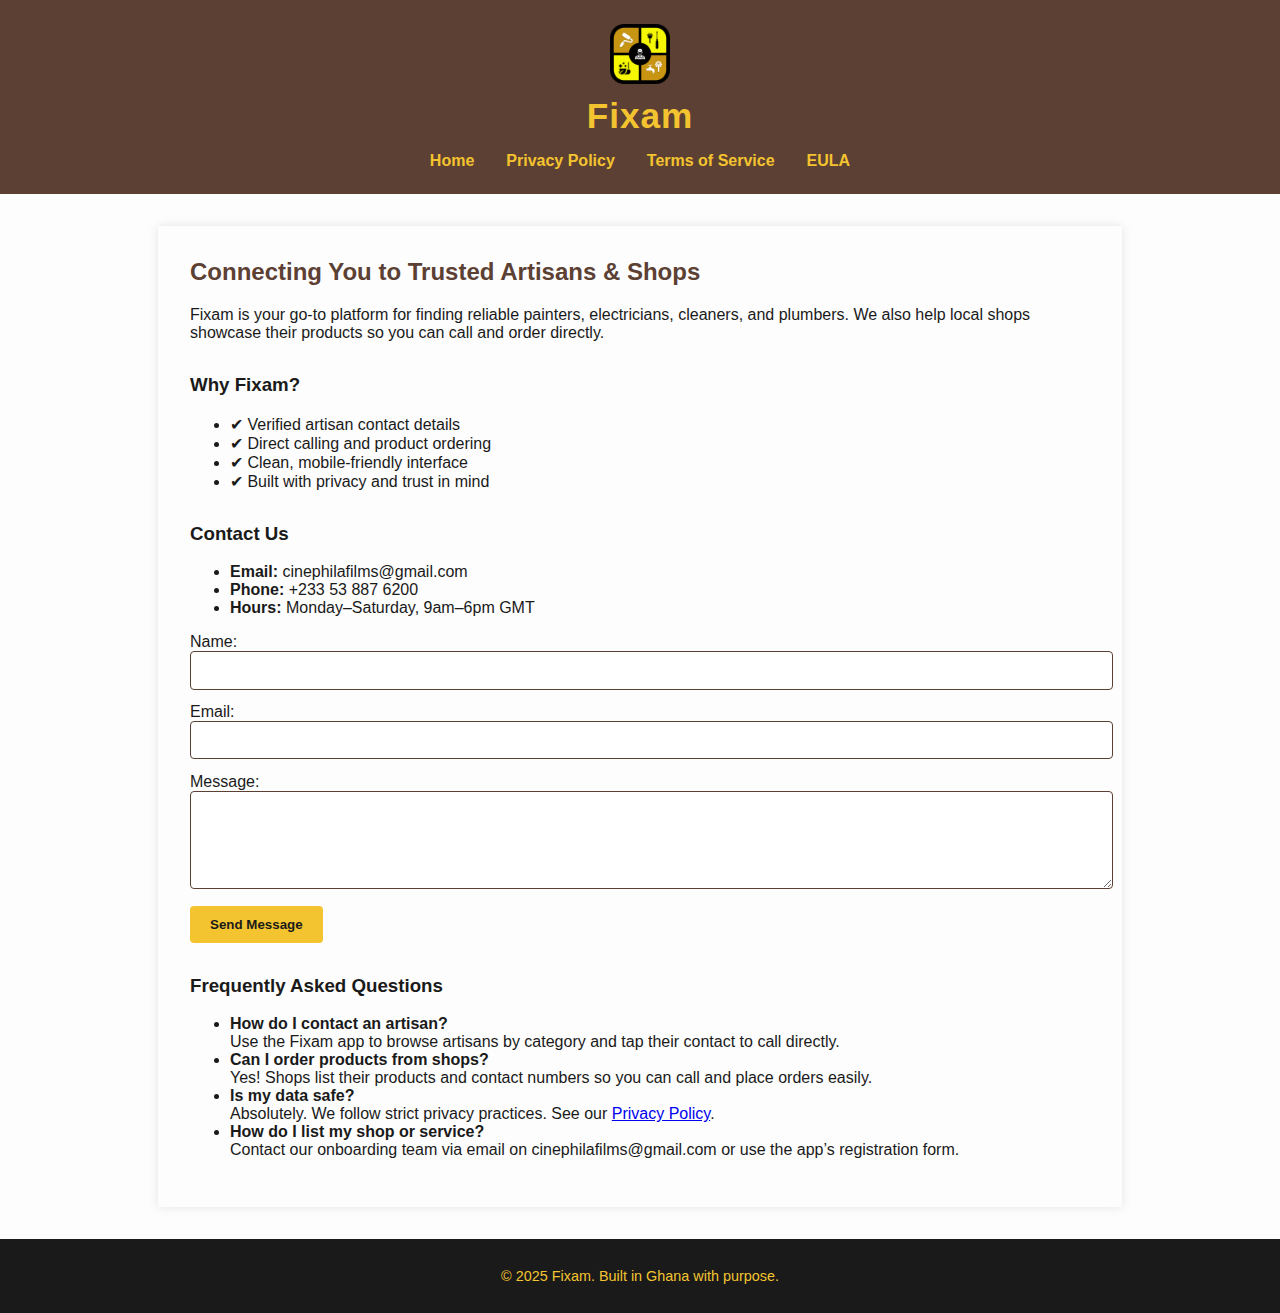
<file: index.html>
<!DOCTYPE html>
<html lang="en">
<head>
  <meta charset="UTF-8" />
  <meta name="viewport" content="width=device-width, initial-scale=1.0" />
  <title>Fixam | Home</title>
  <link rel="stylesheet" href="css/style.css" />
  <link rel="icon" href="images/favicon.png" type="image/png" />
</head>
<body>
  <header>
    <img src="images/fixam-logo.png" alt="Fixam Logo" class="logo" />
    <h1>Fixam</h1>
    <nav>
      <ul>
        <li><a href="./" class="active">Home</a></li>
        <li><a href="./privacy">Privacy Policy</a></li>
        <li><a href="./terms">Terms of Service</a></li>
        <li><a href="./eula">EULA</a></li>
      </ul>
    </nav>
  </header>

  <main>
    <h2>Connecting You to Trusted Artisans & Shops</h2>
    <p>Fixam is your go-to platform for finding reliable painters, electricians, cleaners, and plumbers. We also help local shops showcase their products so you can call and order directly.</p>

    <section>
      <h3>Why Fixam?</h3>
      <ul>
        <li>✔ Verified artisan contact details</li>
        <li>✔ Direct calling and product ordering</li>
        <li>✔ Clean, mobile-friendly interface</li>
        <li>✔ Built with privacy and trust in mind</li>
      </ul>
    </section>

    <section>
      <h3>Contact Us</h3>
      <ul>
        <li><strong>Email:</strong> cinephilafilms@gmail.com</li>
        <li><strong>Phone:</strong> +233 53 887 6200</li>
        <li><strong>Hours:</strong> Monday–Saturday, 9am–6pm GMT</li>
      </ul>

      <form action="https://formspree.io/f/your-form-id" method="POST">
        <label for="name">Name:</label>
        <input type="text" id="name" name="name" required />

        <label for="email">Email:</label>
        <input type="email" id="email" name="email" required />

        <label for="message">Message:</label>
        <textarea id="message" name="message" rows="5" required></textarea>

        <button type="submit">Send Message</button>
      </form>
    </section>

    <section>
      <h3>Frequently Asked Questions</h3>
      <ul>
        <li><strong>How do I contact an artisan?</strong><br />Use the Fixam app to browse artisans by category and tap their contact to call directly.</li>
        <li><strong>Can I order products from shops?</strong><br />Yes! Shops list their products and contact numbers so you can call and place orders easily.</li>
        <li><strong>Is my data safe?</strong><br />Absolutely. We follow strict privacy practices. See our <a href="./privacy">Privacy Policy</a>.</li>
        <li><strong>How do I list my shop or service?</strong><br />Contact our onboarding team via email on cinephilafilms@gmail.com or use the app’s registration form.</li>
      </ul>
    </section>
  </main>

  <footer>
    <p>&copy; 2025 Fixam. Built in Ghana with purpose.</p>
  </footer>

  <script src="js/script.js"></script>
</body>
</html>
</file>
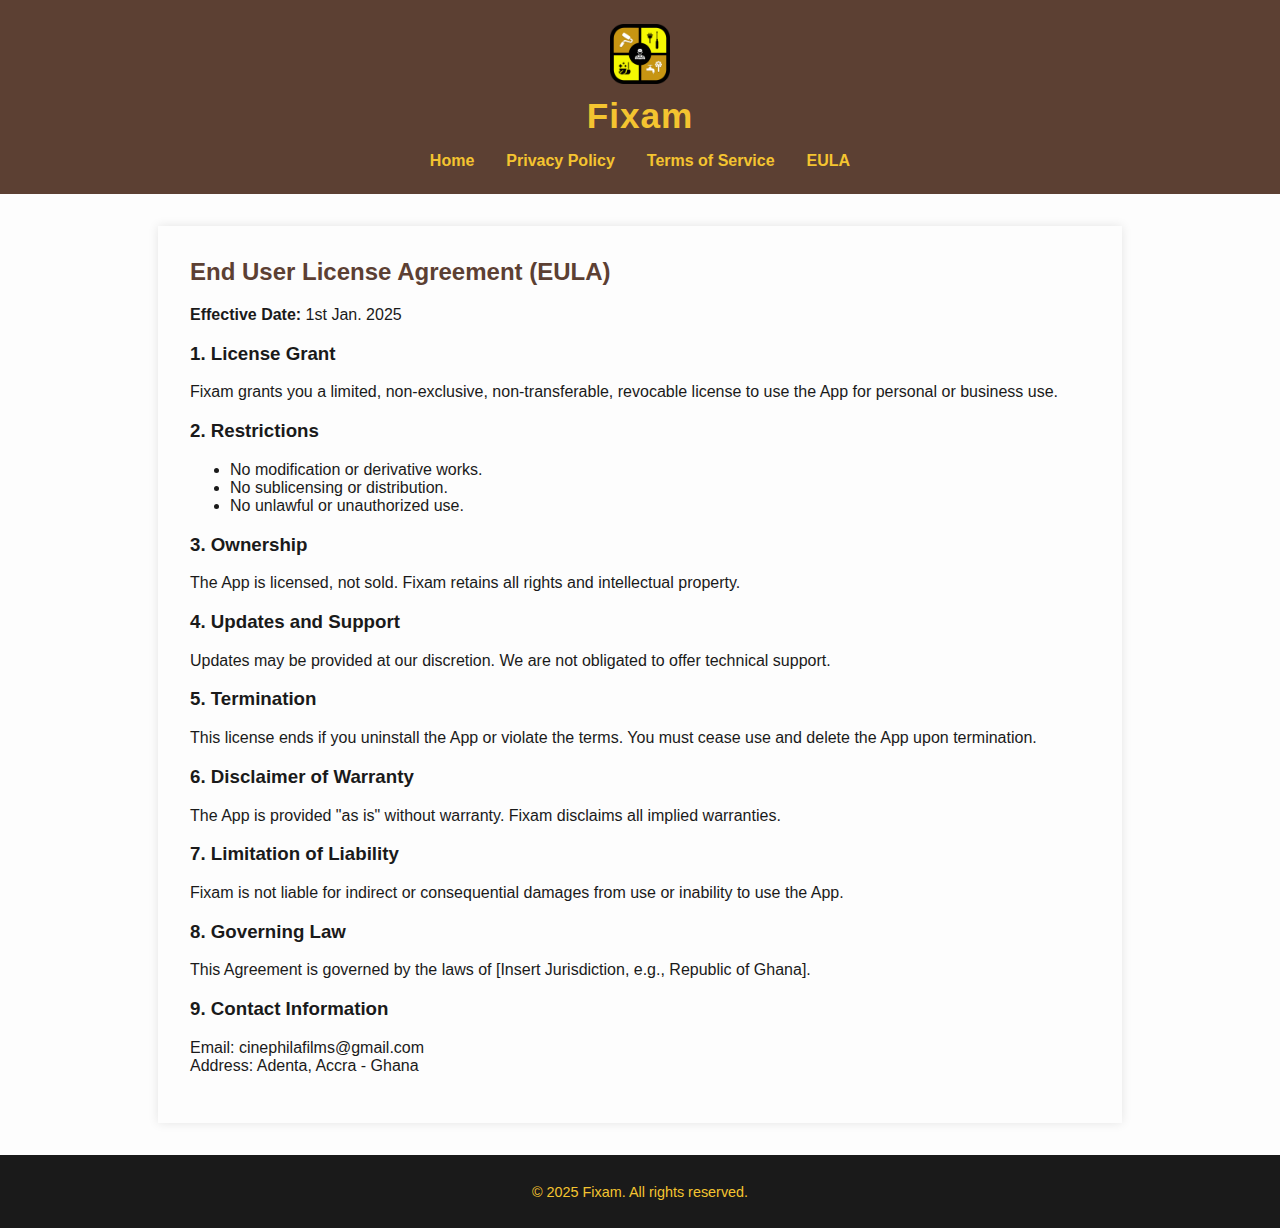
<file: eula.html>
<!DOCTYPE html>
<html lang="en">
<head>
  <meta charset="UTF-8" />
  <meta name="viewport" content="width=device-width, initial-scale=1.0" />
  <title>Fixam | EULA</title>
  <link rel="stylesheet" href="css/style.css" />
  <link rel="icon" href="images/favicon.png" type="image/png" />
</head>
<body>
  <header>
    <img src="images/fixam-logo.png" alt="Fixam Logo" class="logo" />
    <h1>Fixam</h1>
    <nav>
      <ul>
        <li><a href="./">Home</a></li>
        <li><a href="./privacy">Privacy Policy</a></li>
        <li><a href="./terms">Terms of Service</a></li>
        <li><a href="./eula" class="active">EULA</a></li>
      </ul>
    </nav>
  </header>

  <main>
    <h2>End User License Agreement (EULA)</h2>
    <p><strong>Effective Date:</strong> 1st Jan. 2025</p>

    <h3>1. License Grant</h3>
    <p>Fixam grants you a limited, non-exclusive, non-transferable, revocable license to use the App for personal or business use.</p>

    <h3>2. Restrictions</h3>
    <ul>
      <li>No modification or derivative works.</li>
      <li>No sublicensing or distribution.</li>
      <li>No unlawful or unauthorized use.</li>
    </ul>

    <h3>3. Ownership</h3>
    <p>The App is licensed, not sold. Fixam retains all rights and intellectual property.</p>

    <h3>4. Updates and Support</h3>
    <p>Updates may be provided at our discretion. We are not obligated to offer technical support.</p>

    <h3>5. Termination</h3>
    <p>This license ends if you uninstall the App or violate the terms. You must cease use and delete the App upon termination.</p>

    <h3>6. Disclaimer of Warranty</h3>
    <p>The App is provided "as is" without warranty. Fixam disclaims all implied warranties.</p>

    <h3>7. Limitation of Liability</h3>
    <p>Fixam is not liable for indirect or consequential damages from use or inability to use the App.</p>

    <h3>8. Governing Law</h3>
    <p>This Agreement is governed by the laws of [Insert Jurisdiction, e.g., Republic of Ghana].</p>

    <h3>9. Contact Information</h3>
    <p>Email: cinephilafilms@gmail.com <br> Address: Adenta, Accra - Ghana</p>
  </main>

  <footer>
    <p>&copy; 2025 Fixam. All rights reserved.</p>
  </footer>

  <script src="js/script.js"></script>
</file>
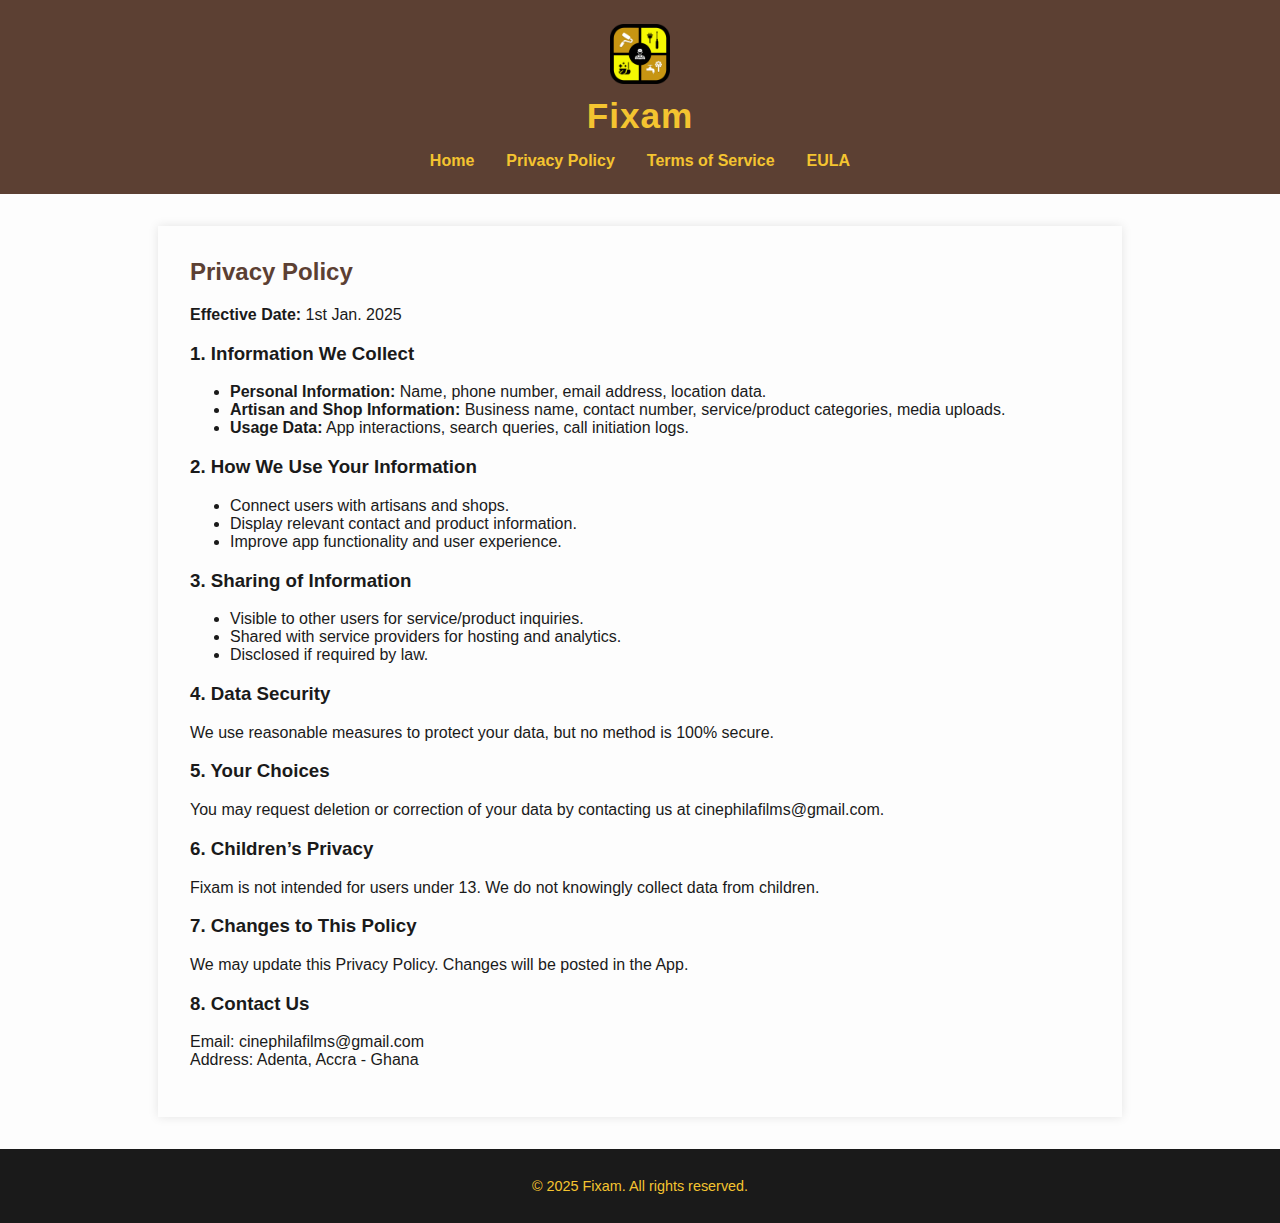
<file: privacy.html>
<!DOCTYPE html>
<html lang="en">
<head>
  <meta charset="UTF-8" />
  <meta name="viewport" content="width=device-width, initial-scale=1.0" />
  <title>Fixam | Privacy Policy</title>
  <link rel="stylesheet" href="css/style.css" />
  <link rel="icon" href="images/favicon.png" type="image/png" />
</head>
<body>
  <header>
    <img src="images/fixam-logo.png" alt="Fixam Logo" class="logo" />
    <h1>Fixam</h1>
    <nav>
      <ul>
        <li><a href="./">Home</a></li>
        <li><a href="./privacy" class="active">Privacy Policy</a></li>
        <li><a href="./terms">Terms of Service</a></li>
        <li><a href="./eula">EULA</a></li>
      </ul>
    </nav>
  </header>

  <main>
    <h2>Privacy Policy</h2>
    <p><strong>Effective Date:</strong> 1st Jan. 2025</p>

    <h3>1. Information We Collect</h3>
    <ul>
      <li><strong>Personal Information:</strong> Name, phone number, email address, location data.</li>
      <li><strong>Artisan and Shop Information:</strong> Business name, contact number, service/product categories, media uploads.</li>
      <li><strong>Usage Data:</strong> App interactions, search queries, call initiation logs.</li>
    </ul>

    <h3>2. How We Use Your Information</h3>
    <ul>
      <li>Connect users with artisans and shops.</li>
      <li>Display relevant contact and product information.</li>
      <li>Improve app functionality and user experience.</li>
    </ul>

    <h3>3. Sharing of Information</h3>
    <ul>
      <li>Visible to other users for service/product inquiries.</li>
      <li>Shared with service providers for hosting and analytics.</li>
      <li>Disclosed if required by law.</li>
    </ul>

    <h3>4. Data Security</h3>
    <p>We use reasonable measures to protect your data, but no method is 100% secure.</p>

    <h3>5. Your Choices</h3>
    <p>You may request deletion or correction of your data by contacting us at cinephilafilms@gmail.com.</p>

    <h3>6. Children’s Privacy</h3>
    <p>Fixam is not intended for users under 13. We do not knowingly collect data from children.</p>

    <h3>7. Changes to This Policy</h3>
    <p>We may update this Privacy Policy. Changes will be posted in the App.</p>

    <h3>8. Contact Us</h3>
    <p>Email: cinephilafilms@gmail.com <br> Address: Adenta, Accra - Ghana</p>
  </main>

  <footer>
    <p>&copy; 2025 Fixam. All rights reserved.</p>
  </footer>

  <script src="js/script.js"></script>
</body>
</html>
</file>
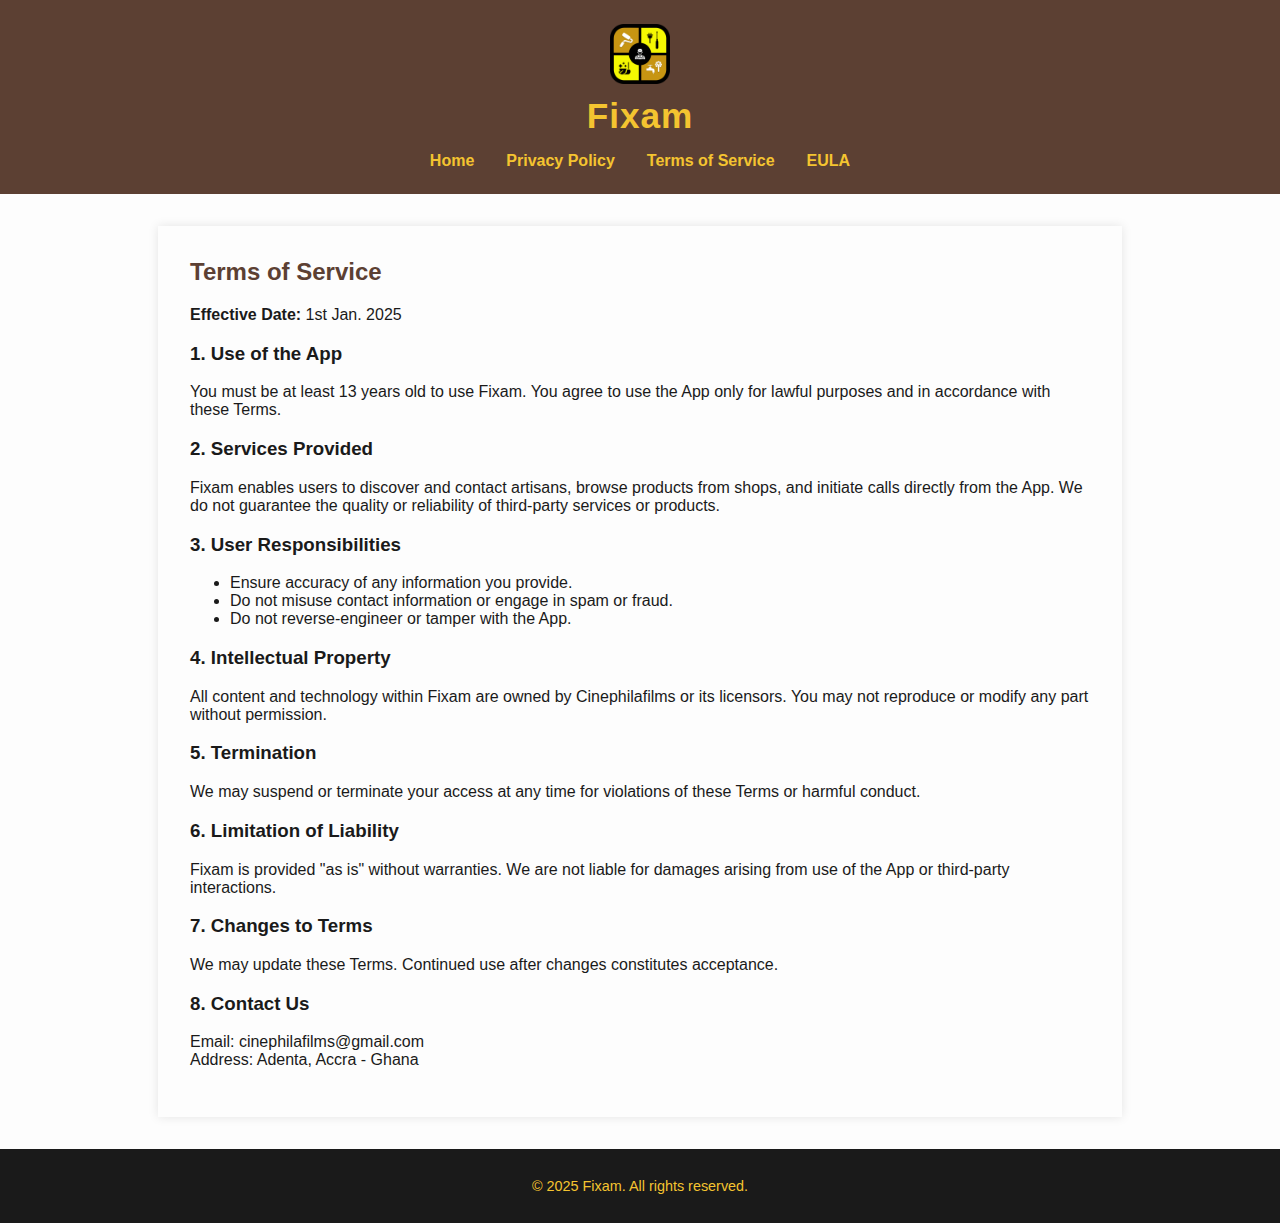
<file: terms.html>
<!DOCTYPE html>
<html lang="en">
<head>
  <meta charset="UTF-8" />
  <meta name="viewport" content="width=device-width, initial-scale=1.0" />
  <title>Fixam | Terms of Service</title>
  <link rel="stylesheet" href="css/style.css" />
  <link rel="icon" href="images/favicon.png" type="image/png" />
</head>
<body>
  <header>
    <img src="images/fixam-logo.png" alt="Fixam Logo" class="logo" />
    <h1>Fixam</h1>
    <nav>
      <ul>
        <li><a href="./">Home</a></li>
        <li><a href="./privacy">Privacy Policy</a></li>
        <li><a href="./terms" class="active">Terms of Service</a></li>
        <li><a href="./eula">EULA</a></li>
      </ul>
    </nav>
  </header>

  <main>
    <h2>Terms of Service</h2>
    <p><strong>Effective Date:</strong> 1st Jan. 2025</p>

    <h3>1. Use of the App</h3>
    <p>You must be at least 13 years old to use Fixam. You agree to use the App only for lawful purposes and in accordance with these Terms.</p>

    <h3>2. Services Provided</h3>
    <p>Fixam enables users to discover and contact artisans, browse products from shops, and initiate calls directly from the App. We do not guarantee the quality or reliability of third-party services or products.</p>

    <h3>3. User Responsibilities</h3>
    <ul>
      <li>Ensure accuracy of any information you provide.</li>
      <li>Do not misuse contact information or engage in spam or fraud.</li>
      <li>Do not reverse-engineer or tamper with the App.</li>
    </ul>

    <h3>4. Intellectual Property</h3>
    <p>All content and technology within Fixam are owned by Cinephilafilms or its licensors. You may not reproduce or modify any part without permission.</p>

    <h3>5. Termination</h3>
    <p>We may suspend or terminate your access at any time for violations of these Terms or harmful conduct.</p>

    <h3>6. Limitation of Liability</h3>
    <p>Fixam is provided "as is" without warranties. We are not liable for damages arising from use of the App or third-party interactions.</p>

    <h3>7. Changes to Terms</h3>
    <p>We may update these Terms. Continued use after changes constitutes acceptance.</p>

    <h3>8. Contact Us</h3>
    <p>Email: cinephilafilms@gmail.com <br> Address: Adenta, Accra - Ghana</p>
  </main>

  <footer>
    <p>&copy; 2025 Fixam. All rights reserved.</p>
  </footer>

  <script src="js/script.js"></script>
</body>
</html>
</file>
<file: css/style.css>
:root {
  --yellow: #f4c430;
  --brown: #5c4033;
  --black: #1a1a1a;
  --light: #fdfdfd;
}

body {
  margin: 0;
  font-family: 'Segoe UI', sans-serif;
  background-color: var(--light);
  color: var(--black);
}

header {
  background-color: var(--brown);
  color: var(--yellow);
  padding: 1.5em 0;
  text-align: center;
}

header h1 {
  margin: 0;
  font-size: 2.2em;
  letter-spacing: 1px;
}

nav ul {
  list-style: none;
  padding: 0;
  margin: 1em 0 0;
  display: flex;
  justify-content: center;
  gap: 2em;
}

nav a {
  color: var(--yellow);
  text-decoration: none;
  font-weight: bold;
}

nav a.active,
nav a:hover {
  text-decoration: underline;
}

main {
  max-width: 900px;
  margin: 2em auto;
  padding: 2em;
  background-color: var(--light);
  box-shadow: 0 0 10px rgba(0,0,0,0.1);
}

main h2 {
  color: var(--brown);
  margin-top: 0;
}

section {
  margin-top: 2em;
}

form input,
form textarea {
  width: 100%;
  padding: 0.8em;
  margin-bottom: 1em;
  border: 1px solid var(--brown);
  border-radius: 4px;
}

form button {
  background-color: var(--yellow);
  color: var(--black);
  padding: 0.8em 1.5em;
  border: none;
  border-radius: 4px;
  font-weight: bold;
  cursor: pointer;
}

form button:hover {
  background-color: var(--brown);
  color: var(--light);
}

footer {
  text-align: center;
  padding: 1em;
  background-color: var(--black);
  color: var(--yellow);
  font-size: 0.9em;
}

.logo {
  max-height: 60px;
  margin-bottom: 0.5em;
}
</file>
